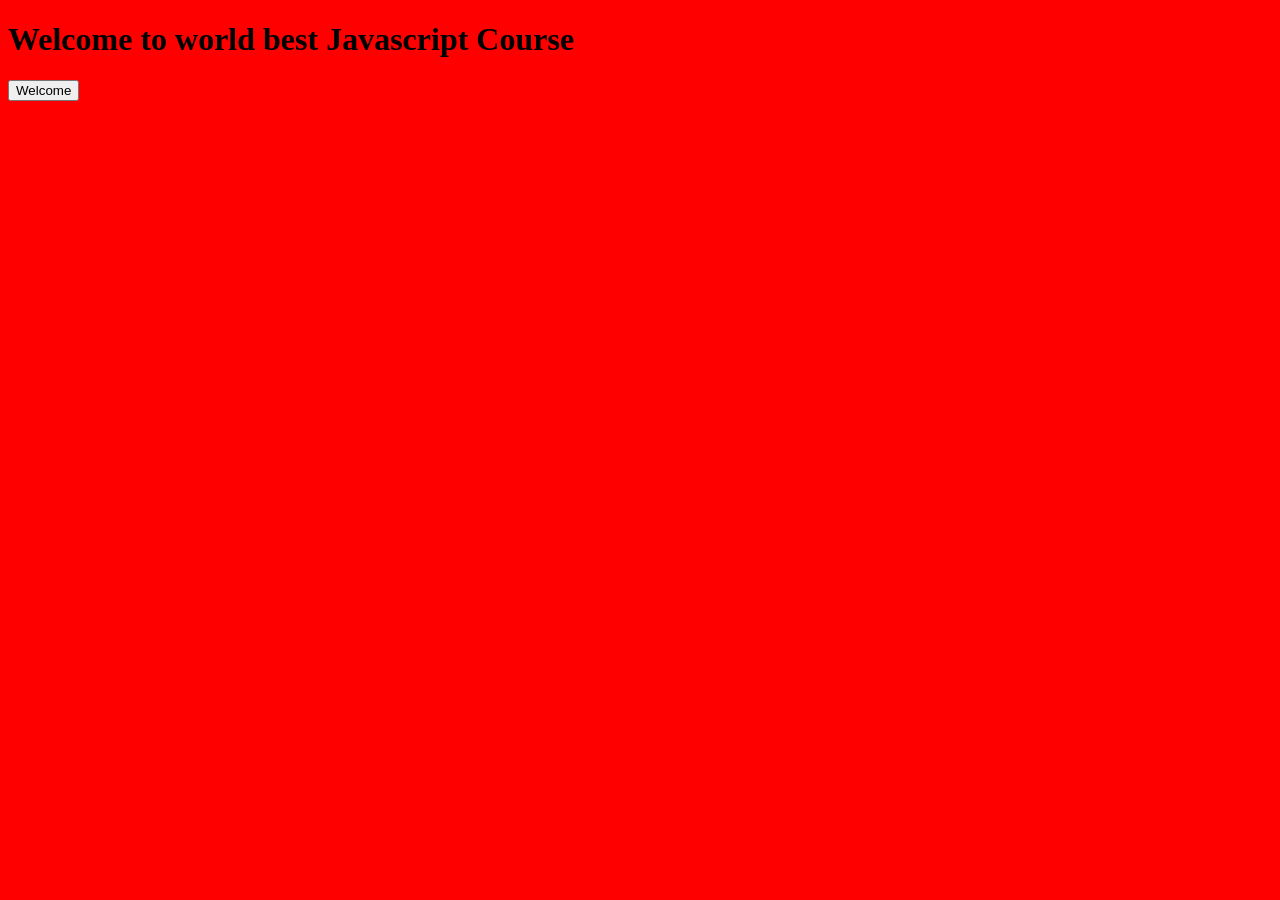
<file: index.html>
<!DOCTYPE html>
<html lang="en">
  <head>
    <meta charset="UTF-8" />
    <meta name="viewport" content="width=device-width, initial-scale=1.0" />
    <title>Document</title>
    <style>
      body {
        background-color: red;
      }
    </style>
  </head>
  <body>
    <h1>Welcome to world best Javascript Course</h1>
    <!-- inline style  -->
    <button onclick="alert('Welcome, eoseo')">Welcome</button>

    <!-- internal style  -->
    <script>
      alert("Welcome, eoseo");
      console.log("Plz subscribe, like share & comment ");
    </script>
    <script src="intro.js"></script>
  </body>
</html>
</file>
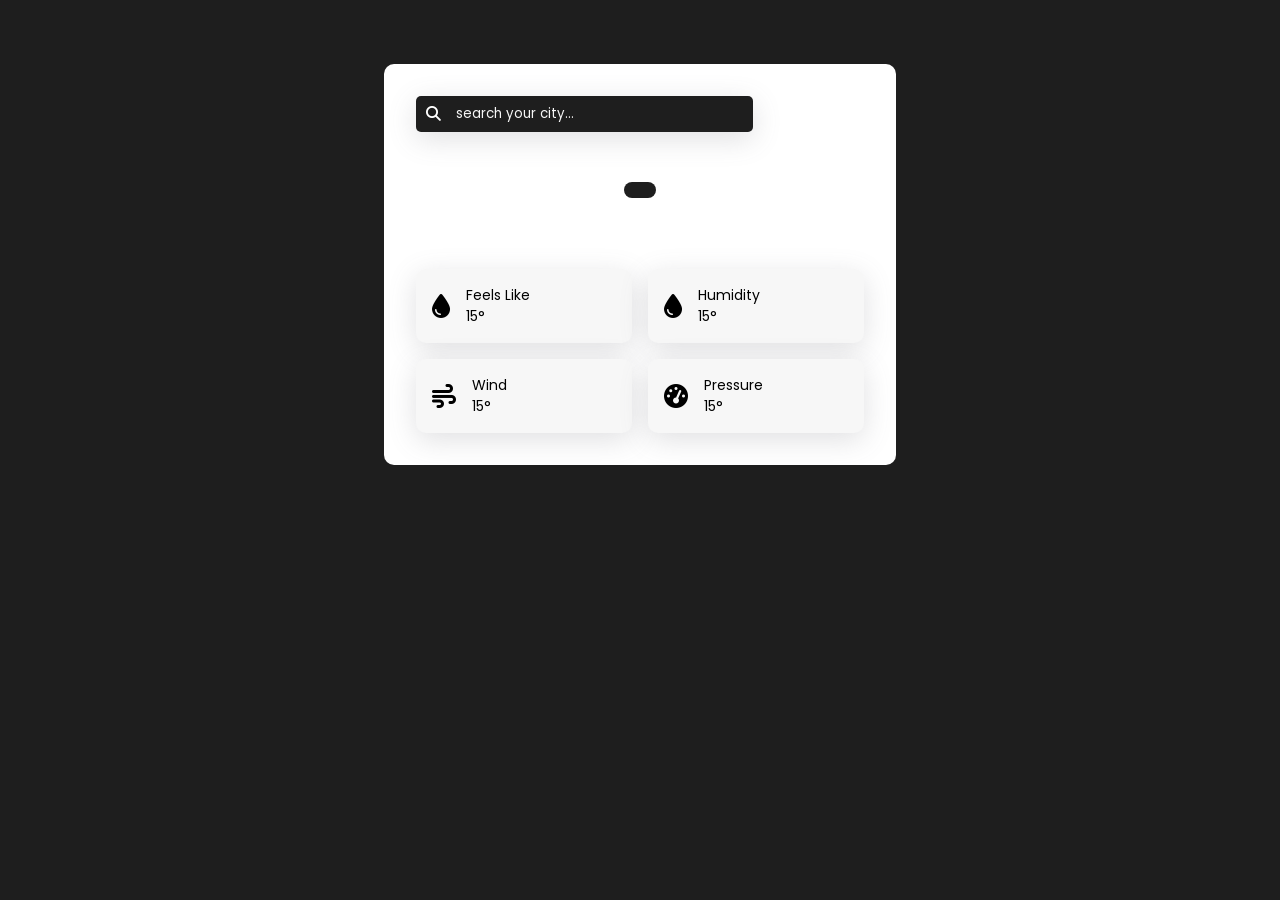
<file: API/index.html>
<!DOCTYPE html>
<html lang="en">
  <head>
    <meta charset="UTF-8" />
    <meta name="viewport" content="width=device-width, initial-scale=1.0" />
    <link
      rel="stylesheet"
      href="https://cdnjs.cloudflare.com/ajax/libs/font-awesome/6.5.1/css/all.min.css"
      integrity="sha512-DTOQO9RWCH3ppGqcWaEA1BIZOC6xxalwEsw9c2QQeAIftl+Vegovlnee1c9QX4TctnWMn13TZye+giMm8e2LwA=="
      crossorigin="anonymous"
      referrerpolicy="no-referrer"
    />
    <title>Weather App</title>
    <link rel="stylesheet" href="style.css" />
  </head>
  <body>
    <section class="container">
      <!-- input field search  -->
      <div class="weather_header">
        <form class="weather_search">
          <i class="fa-solid fa-magnifying-glass"></i>
          <input
            type="text"
            class="city_name"
            placeholder="search your city..."
          />
        </form>
      </div>
      <!-- weather main data -->
      <div class="weather_body">
        <h1 class="weather_city"></h1>
        <p class="weather_date_time"></p>
        <div class="weather_data">
          <p class="weather_forecast"></p>
          <div class="weather_icon"></div>
        </div>
        <p class="weather_temperature"></p>
        <div class="weather_minmax">
          <p class="weather_min"></p>
          <p class="weather_max"></p>
        </div>
      </div>
      <!-- weather extra data  -->
      <section class="weather_info">
        <div class="weather_card">
          <i class="fa-solid fa-droplet"></i>
          <div>
            <p>Feels Like</p>
            <p class="weather_feelsLike">15&#176</p>
          </div>
        </div>

        <div class="weather_card">
          <i class="fa-solid fa-droplet"></i>
          <div>
              <p>Humidity</p>
              <p class="weather_humidity">15&#176</p>
          </div>
      </div>

      <div class="weather_card">
        <i class="fa-solid fa-wind"></i>
        <div>
            <p>Wind</p>
            <p class="weather_wind">15&#176</p>
        </div>
    </div>
    
    <div class="weather_card">
      <i class="fa-solid fa-gauge-high"></i>
      <div>
          <p>Pressure</p>
          <p class="weather_pressure">15&#176</p>
      </div>
  </div>

      </section>
    </section>
    <script src="index.js"></script>
  </body>
</html>
</file>
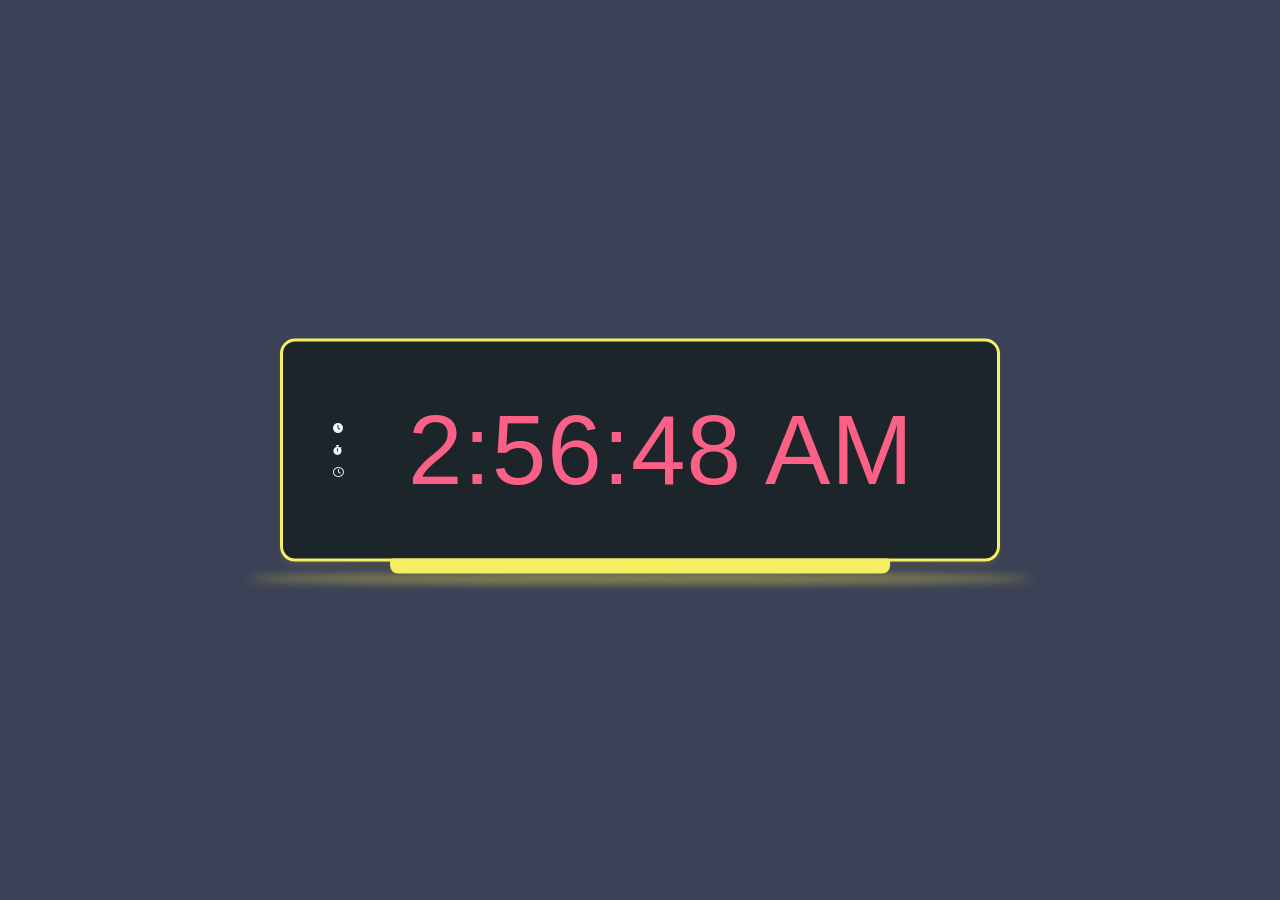
<file: timeBasedEvents/index.html>
<!DOCTYPE html>
<html lang="en">
  <head>
    <meta charset="UTF-8" />
    <meta name="viewport" content="width=device-width, initial-scale=1.0" />
    <link
      rel="stylesheet"
      href="https://cdnjs.cloudflare.com/ajax/libs/font-awesome/6.1.0/css/all.min.css"
      integrity="sha512-10/jx2EXwxxWqCLX/hHth/vu2KY3jCF70dCQB8TSgNjbCVAC/8vai53GfMDrO2Emgwccf2pJqxct9ehpzG+MTw=="
      crossorigin="anonymous"
      referrerpolicy="no-referrer"
    />
    <title>Document</title>
    <link rel="stylesheet" href="style.css" />
    <style>
      .container {
        width: 90%;
        max-width: 1400px;
        position: absolute;
        top: 50%;
        left: 50%;
        transform: translate(-50%, -50%);
        display: flex;
        justify-content: center;
      }

      .clockHolder {
        width: 72rem;
        background-color: #1b252a;
        padding: 30px 50px;
        border-radius: 15px;
        border: 3px solid #f5ee62;
        box-shadow: rgba(222, 238, 42, 0.1) 0px 4px 6px;
        position: relative;
      }

      .clockHolder::after {
        content: " ";
        position: absolute;
        bottom: -15px;
        left: 50%;
        width: 70%;
        height: 15px;
        background-color: #f5ee62;
        transform: translate(-50%, 0);
        border-radius: 3px 3px 8px 8px;
      }

      .clockHolder::before {
        content: "";
        position: absolute;
        width: 110%;
        height: 10px;
        background-color: #f5ea4b77;
        bottom: -25px;
        left: -5%;
        border-radius: 100%;
        filter: blur(5px);
      }

      .timeHolder {
        display: flex;
        gap: 3.2rem;
        align-items: center;
      }

      .timeOptions {
        display: flex;
        flex-direction: column;
        justify-items: start;
        color: aliceblue;
        gap: 1.2rem;
      }

      .mainDiv {
        width: 100%;
        text-align: center;
      }
      #clock {
        font-size: 9.8rem;
      }
    </style>
  </head>
  <body>
    <div class="container">
      <div class="clockHolder">
        <div class="timeHolder">
          <div class="timeOptions">
            <i class="fas fa-clock" data-title="Time"></i>
            <i class="fas fa-stopwatch" data-title="StopWatch"></i>
            <i class="far fa-clock" data-title="CountDown"></i>
          </div>
          <div class="mainDiv">
            <p id="clock"></p>
          </div>
        </div>
      </div>
    </div>

    <script>
      const currentTime = () => {
        let curTime = new Date().toLocaleTimeString();
        document.getElementById("clock").innerText = curTime;
      };
      currentTime();

      const intervalId = setInterval(() => {
        currentTime();
      }, 1000);

      setTimeout(() => clearInterval(intervalId), 5000);
    </script>
  </body>
</html>
</file>
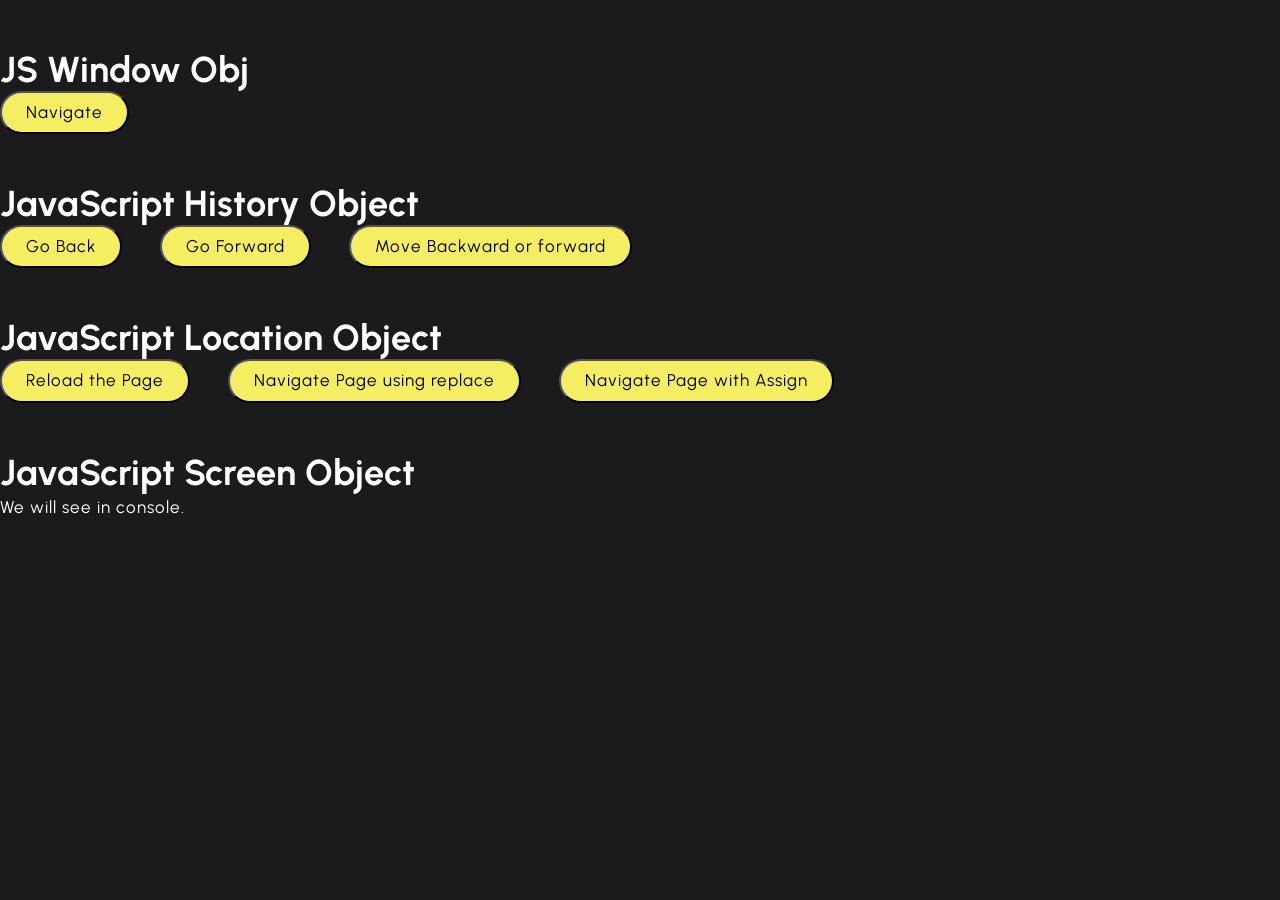
<file: windows/bom/index.html>
<!DOCTYPE html>
<html lang="en">
  <head>
    <meta charset="UTF-8" />
    <meta name="viewport" content="width=device-width, initial-scale=1.0" />
    <title>Document</title>
    <link
      href="https://fonts.googleapis.com/css2?family=Urbanist:wght@400;800&display=swap"
      rel="stylesheet"
    />
    <link rel="stylesheet" href="../style.css" />
  </head>
  <body>
    <h1>JS Window Obj</h1>

    <!--? ========== Start Window Property ========== -->

    <button
      onclick="window.open('https://thapatechnical.shop/courses', '_blank')"
    >
      Navigate
    </button>
    <!--? ========== End Window Property ========== -->

    <!--? ========== Start History ========== -->
    <h1>JavaScript History Object</h1>
    <button onclick="history.back()">Go Back</button>
    <button onclick="history.forward()">Go Forward</button>
    <button onclick="history.go(-1)">Move Backward or forward</button>
    <!--? ========== End History ========== -->

    <!--? ========== Start Location ========== -->
    <h1>JavaScript Location Object</h1>
    <button onclick="location.reload()">Reload the Page</button>
    <button
      onclick="window.location.replace('https://www.thapatechnical.com/')"
    >
      Navigate Page using replace
    </button>
    <!--* Purpose: Assigns a new URL to the current window, effectively navigating to a new page. -->
    <button onclick="location.assign('https://kodyfier.com/')">
      Navigate Page with Assign
    </button>
    <!--? ========== End Location ========== -->

    <!--? ========== Start Screen ========== -->
    <h1>JavaScript Screen Object</h1>
    <p>We will see in console.</p>
    <!--? ========== End Screen ========== -->

    <script>
      window.alert("welcome to the js course ");
    </script>
  </body>
</html>
</file>
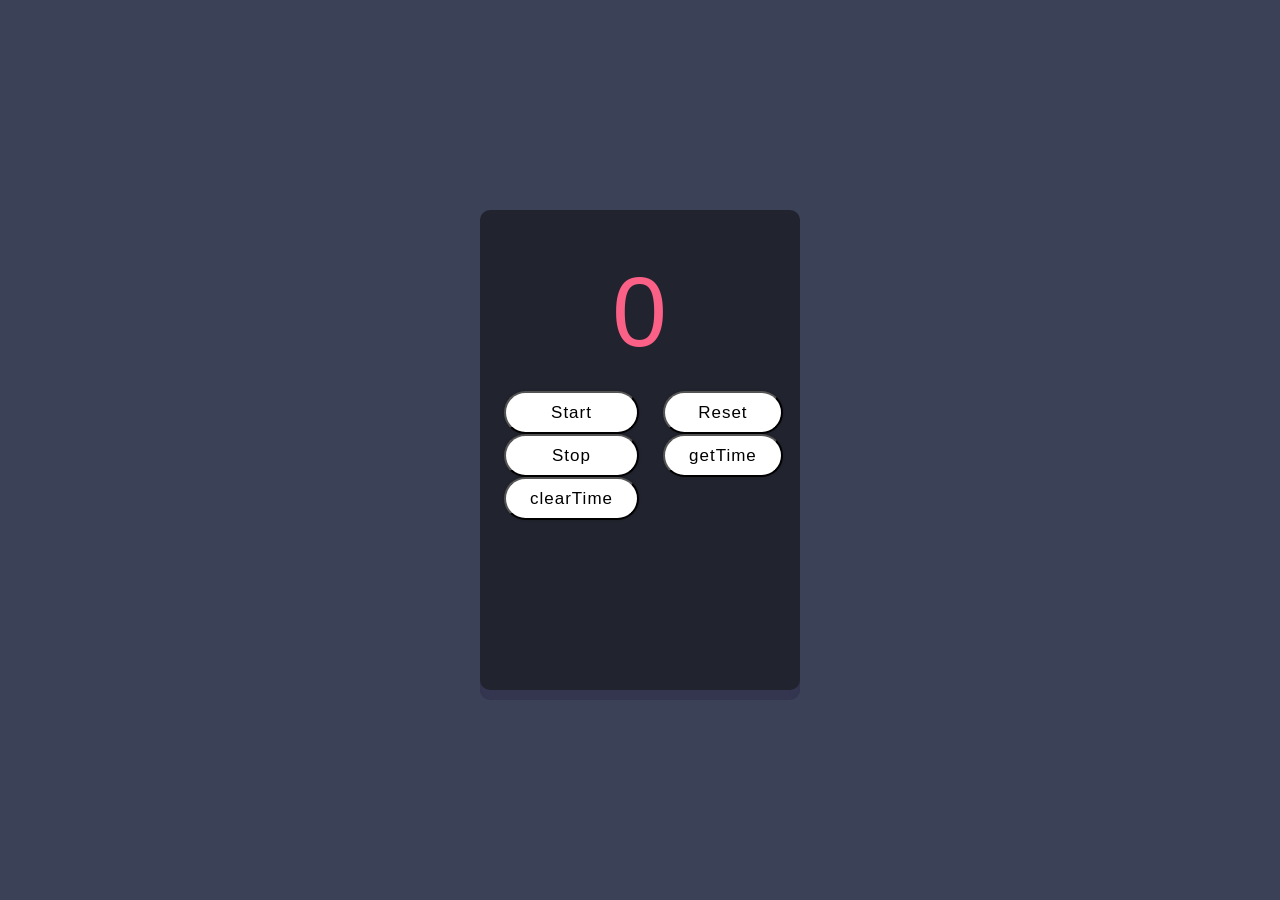
<file: timeBasedEvents/project.html>
<!DOCTYPE html>
<html lang="en">
  <head>
    <meta charset="UTF-8" />
    <meta name="viewport" content="width=device-width, initial-scale=1.0" />
    <title>Document</title>
    <link rel="stylesheet" href="style.css" />
  </head>
  <body>
    <section>
      <p id="countDown">0</p>
      <div class="buttons">
        <button class="start_btn">Start</button>
        <button class="reset_btn">Reset</button>
        <button class="stop_btn">Stop</button>
        <button class="time_btn">getTime</button>
        <button class="clear_btn">clearTime</button>
      </div>
      <div class="resetValue"></div>
    </section>
    <script>
      const countDownElement = document.getElementById("countDown");
      const resetValueElement = document.querySelector(".resetValue");
      let startCount = 0;
      let intervalId;

      // Function to start the timer
      const startTimer = () => {
        intervalId = setInterval(() => {
          countDownElement.innerText = startCount++;
        }, 1000);
      };

      // Function to stop the timer and show stop time
      const stopTimer = () => {
        showStopValue();
        clearInterval(intervalId);
      };

      // Function to reset the timer
      const resetTimer = () => {
        startCount = 0;
        countDownElement.innerText = startCount;
        clearInterval(intervalId);
      };

      // Function to show stop value
      const showStopValue = () => {
        const newPara = document.createElement("p");
        newPara.innerText = `The stop time is ${startCount - 1}`;
        resetValueElement.append(newPara);
      };

      // Function to show stop time
      const clearTimeValue = () => {
        resetValueElement.innerHTML = "";
      };

      // Event listeners
      document
        .querySelector(".start_btn")
        .addEventListener("click", startTimer);

      document
        .querySelector(".reset_btn")
        .addEventListener("click", resetTimer);

      document.querySelector(".stop_btn").addEventListener("click", stopTimer);

      document
        .querySelector(".time_btn")
        .addEventListener("click", showStopValue);

      document
        .querySelector(".clear_btn")
        .addEventListener("click", clearTimeValue);
    </script>
  </body>
</html>
</file>
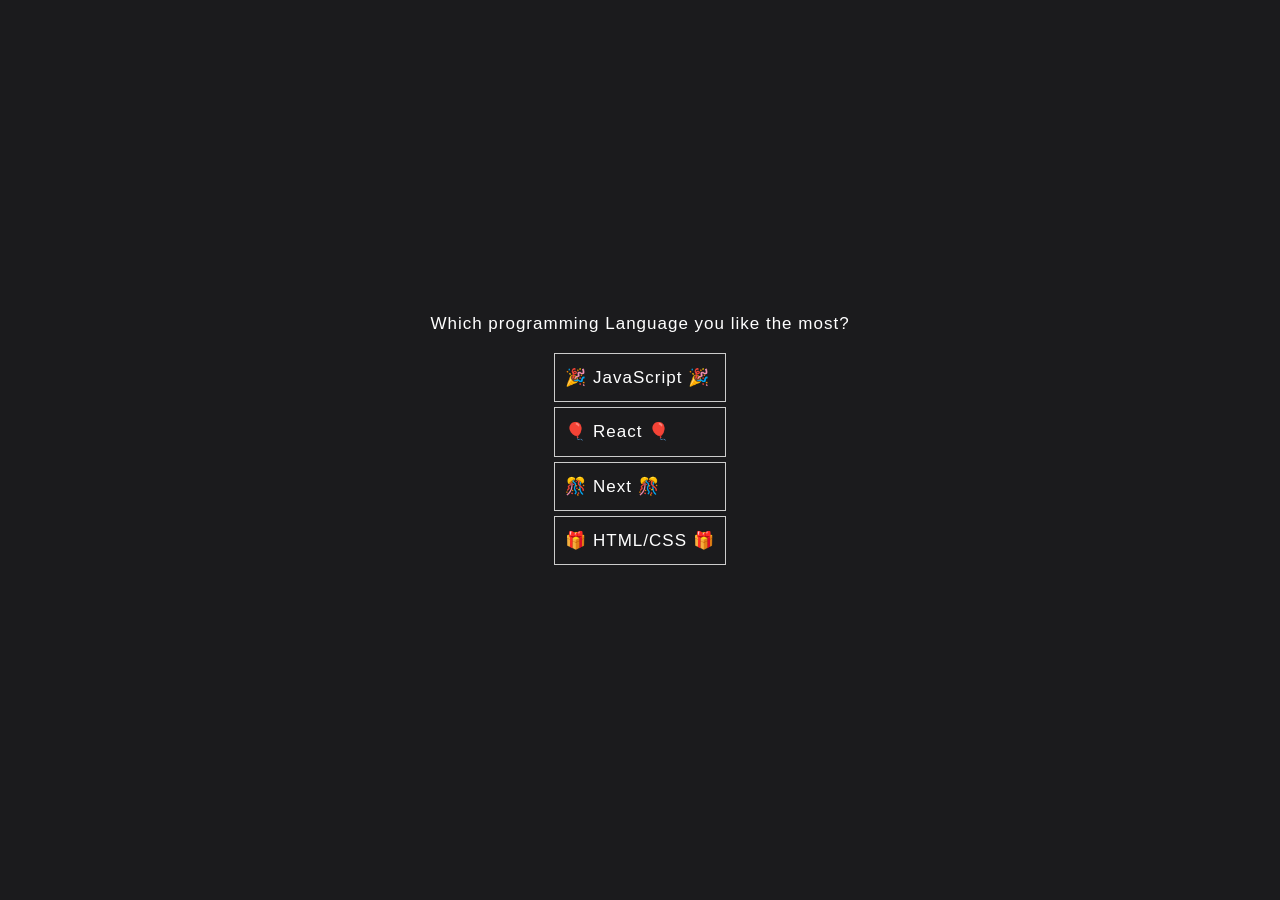
<file: advancedJS/dom/event-delegation.html>
<!--* =================================== 
<!--*  Event Delegation: 
<!--* ===================================
<!--? Event delegation is a concept in JavaScript where instead of attaching event listeners to individual elements, you attach a single event listener to a common ancestor of those elements. This is particularly useful when you have a large number of similar elements and want to reduce the number of event listeners, improve performance, and simplify code. -->

<!--* Example: List with Delegation -->
<!--? Consider a scenario where you have an unordered list (<ul>) with multiple list items (<li>), and you want to handle click events on each list item. Instead of adding a separate event listener to each list item, you can use event delegation. -->

<!DOCTYPE html>
<html lang="en">
  <head>
    <meta charset="UTF-8" />
    <meta name="viewport" content="width=device-width, initial-scale=1.0" />
    <title>Event Delegation Example</title>
    <link rel="stylesheet" href="style.css" />
    <style>
      body {
        height: 100vh;
        display: flex;
        flex-direction: column;
        justify-content: center;
        align-items: center;
        font-family: Arial, sans-serif;
      }

      #myList {
        list-style: none;
        padding: 0;
      }

      #myList li {
        padding: 10px;
        border: 1px solid #ccc;
        margin: 5px;
        cursor: pointer;
        transition: transform 0.3s ease-in-out;
      }

      #myList li:hover {
        transform: scale(1.1);
        background-color: #f0f0f0;
        color: #333;
      }

      #listValue {
        margin-top: 20px;
        font-size: 20px;
        color: #f5ee62;
      }
    </style>
  </head>
  <body>
    <p>Which programming Language you like the most?</p>
    <br />
    <ul id="myList">
      <li>🎉 JavaScript 🎉</li>
      <li>🎈 React 🎈</li>
      <li>🎊 Next 🎊</li>
      <li>🎁 HTML/CSS 🎁</li>
    </ul>
    <p id="listValue"></p>

    <script>
      const getListDetails = (event) => {
        const listItem = event.target;
        listItem.style.transform = "rotateY(360deg)"; // Add a rotation animation
        setTimeout(() => {
          listItem.style.transform = "rotateY(0deg)"; // Reset rotation after a delay
        }, 500);

        document.getElementById(
          "listValue"
        ).innerText = `You fav programming language is: ${listItem.innerText}`;
      };
      document
        .getElementById("myList")
        .addEventListener("click", getListDetails);
    </script>
  </body>
</html>
</file>
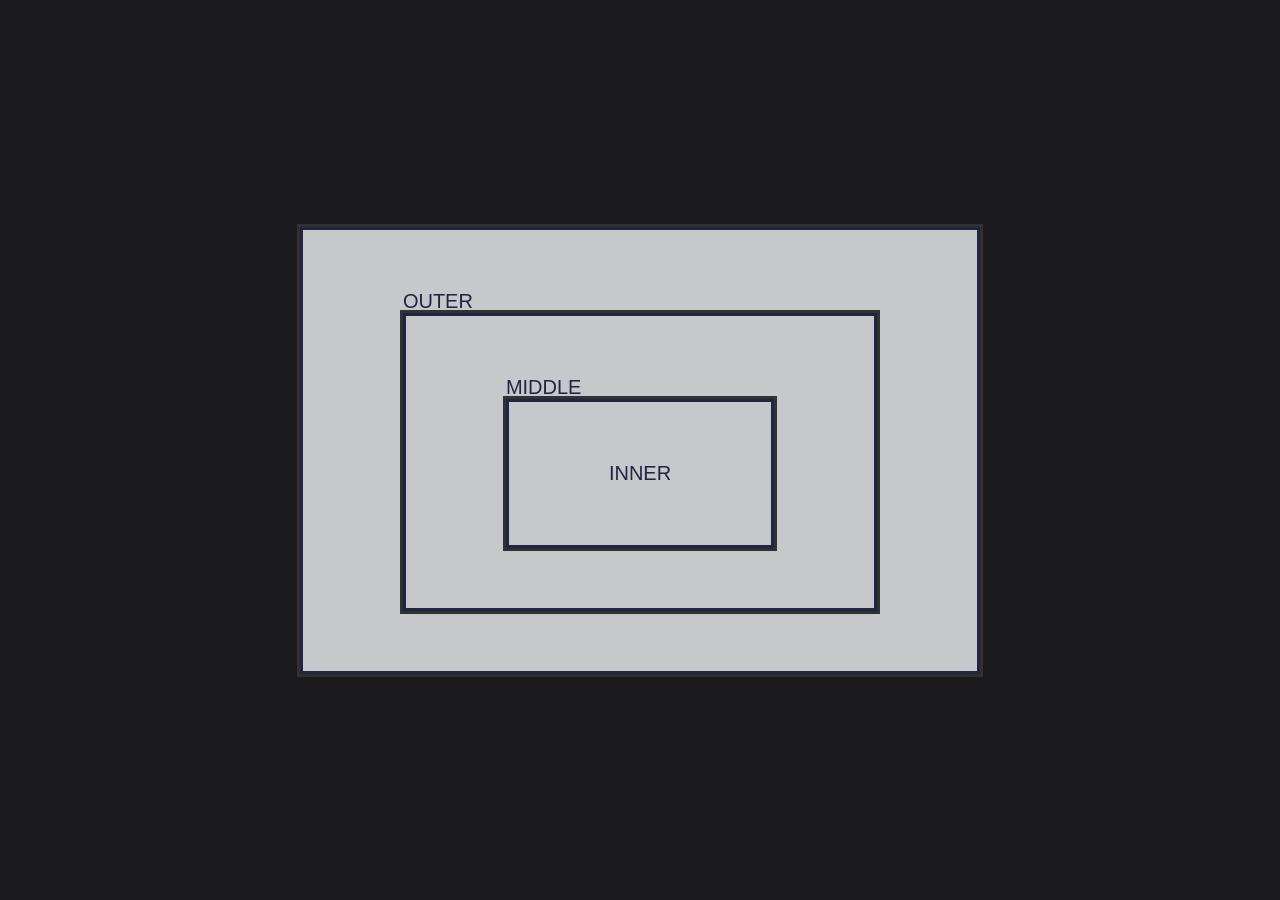
<file: advancedJS/dom/event-propagation.html>
<!--* =================================== 
<!--*  Event Propagation: 
<!--* ===================================

<!--* Event propagation refers to the process of how events propagate or travel through the DOM (Document Object Model) hierarchy. 
 <!--? In JavaScript, there are two phases of event  propagation: capturing phase and bubbling phase. Understanding event propagation is crucial for managing and handling events in complex web applications. 
 
<!--* =================================== 
<!--*  Phases of Event Propagation: 
<!--* ===================================
<!-- 
? Capturing Phase:
The event starts from the root of the DOM and goes down to the target element.
Handlers registered for the capturing phase are executed.

? Target Phase:
The event reaches the target element.
The handler registered for the target phase is executed.

? Bubbling Phase:
The event starts from the target element and bubbles up to the root of the DOM.
Handlers registered for the bubbling phase are executed. -->

<!--?  event.stopPropagation() -->
<!-- The stopPropagation() method of the Event interface prevents further propagation of the current event in the capturing and bubbling phases. -->

<!DOCTYPE html>
<html lang="en">
  <head>
    <meta charset="UTF-8" />
    <meta name="viewport" content="width=device-width, initial-scale=1.0" />
    <title>Event Propagation Example</title>
    <link rel="stylesheet" href="style.css" />
    <style>
      body {
        height: 100vh;
        display: flex;
        justify-content: center;
        align-items: center;
      }
      section {
        width: 72rem;
        display: flex;
        justify-content: center;
        align-items: center;
      }
      div {
        padding: 6rem 10rem;
        border: 3px solid #1f2544;
        cursor: pointer;
        font-size: 2rem;
        text-transform: uppercase;
        background-color: #c7c8cc;
        color: #1f2544;
        box-shadow: rgba(0, 0, 0, 0.16) 0px 1px 4px,
          rgb(51, 51, 51) 0px 0px 0px 3px;
      }

      #inner:hover {
        background-color: #d6417a;
        color: #000;
        z-index: 3;
        position: relative;
      }

      #middle:hover {
        background-color: #9f70fd;
        color: #000;
        z-index: 2;
        position: relative;
      }

      #outer:hover {
        background-color: #9bcf53;
        color: #000;
        position: relative;
        z-index: 1;
      }
    </style>
  </head>
  <body>
    <section>
      <div id="outer">
        Outer
        <div id="middle">
          Middle
          <div id="inner">Inner</div>
        </div>
      </div>
    </section>
    <script>
      const callOuter = (event) => {
        console.table([
          {
            Description: "I am the outer one",
            Target: event.target,
            CurrentTarget: event.currentTarget,
          },
        ]);
      };

      const callMiddle = () => {
        console.table([
          {
            Description: "I am the Middle one",
            Target: event.target,
            CurrentTarget: event.currentTarget,
          },
        ]);
      };

      const callInner = (event) => {
        console.table([
          {
            Description: "I am the Inner one",
            Target: event.target,
            CurrentTarget: event.currentTarget,
          },
        ]);
        // event.stopPropagation();
      };

      //   By default is the bubbling phase
      // document.getElementById("outer").addEventListener("click", callOuter);
      // document.getElementById("middle").addEventListener("click", callMiddle);
      // document.getElementById("inner").addEventListener("click", callInner);

      // To achieve event capturing, you can use the third parameter of the addEventListener method, which specifies whether the event should be captured during the capturing phase. Setting it to true will activate the capturing phase.
      document
        .getElementById("outer")
        .addEventListener("click", callOuter, true);
      document
        .getElementById("inner")
        .addEventListener("click", callInner, true);
      document
        .getElementById("middle")
        .addEventListener("click", callMiddle, true);
    </script>
  </body>
</html>
</file>
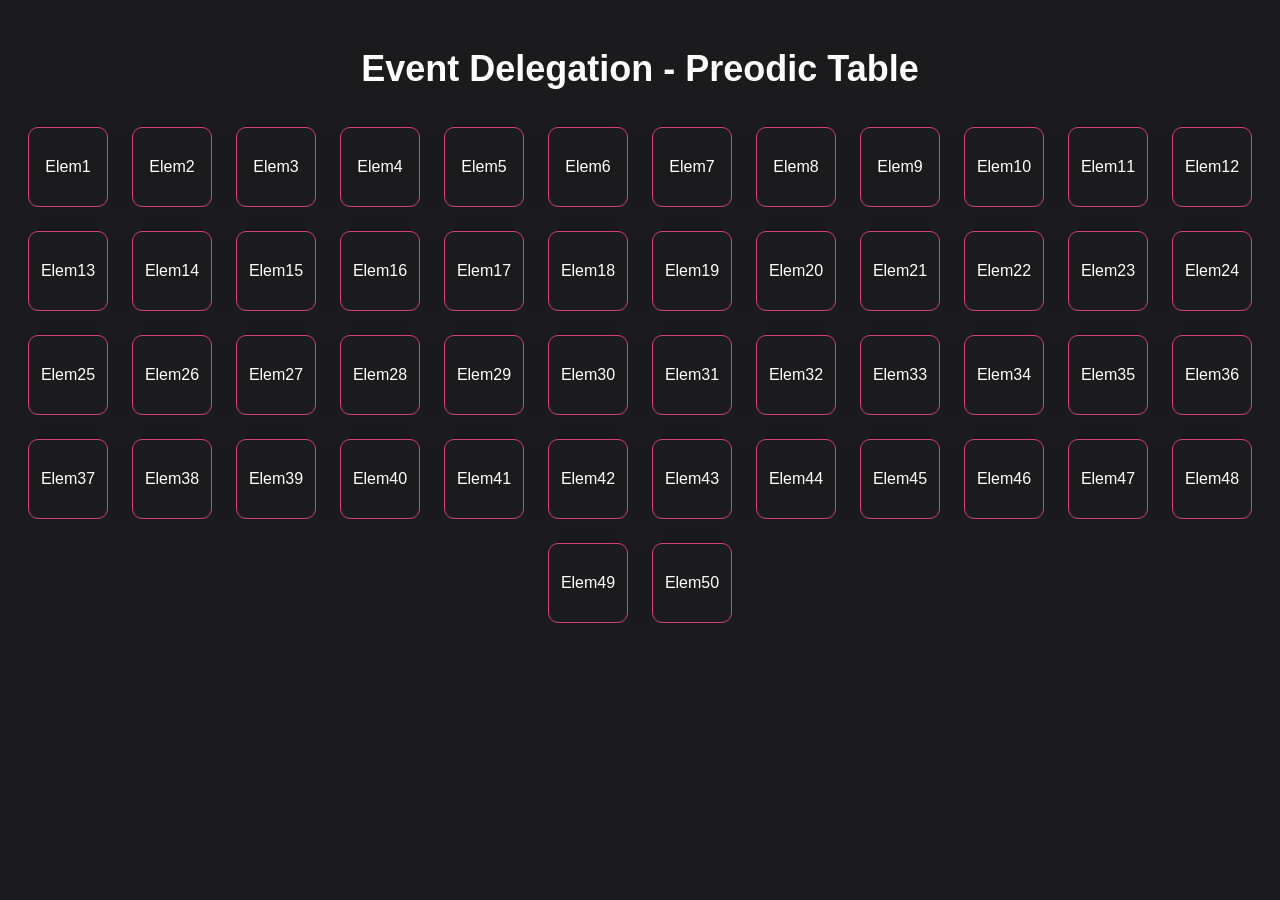
<file: advancedJS/dom/project.html>
<!-- Creating a project to display the top 50 elements of the periodic table in groups of 10 with event delegation involves dynamically generating HTML elements, managing the event delegation, and displaying relevant information when an element is clicked.  -->
<!DOCTYPE html>
<html lang="en">
  <head>
    <meta charset="UTF-8" />
    <meta name="viewport" content="width=device-width, initial-scale=1.0" />
    <title>Periodic Table</title>
    <link rel="stylesheet" href="style.css" />
    <style>
      h1 {
        text-align: center;
        margin-bottom: 3.2rem;
      }
      .mainBody {
        gap: 1.4rem;
        display: flex;
        flex-wrap: wrap;
        justify-content: center;
      }
      .element {
        width: 8rem;
        height: 8rem;
        margin: 5px;
        border: 1px solid #d6417a;
        border-radius: 1rem;
        display: flex;
        flex-direction: column;
        justify-content: center;
        align-items: center;
        cursor: pointer;
        font-size: 1.6rem;
        box-shadow: rgba(0, 0, 0, 0.05) 0px 6px 24px 0px,
          rgba(0, 0, 0, 0.08) 0px 0px 0px 1px;

        &:hover {
          background-color: #d6417a;
          color: #000;
        }
      }
    </style>
  </head>
  <body>
    <h1>Event Delegation - Preodic Table</h1>
    <section class="mainBody"></section>
    <script>
      // Function to create a periodic table element
      const createPeriodicElement = (symbol, atomicNumber, name) => {
        const element = document.createElement("div");
        element.classList.add("element");
        element.innerHTML = symbol;

        element.setAttribute("data-atomic-number", atomicNumber);
        element.setAttribute("data-element-name", name);

        return element;
      };

      // Event handler for periodic table element click
      const handleElementClick = (event) => {
        const target = event.target;

        if (target.classList.contains("element")) {
          const atomicNumber = target.getAttribute("data-atomic-number");
          const elementName = target.getAttribute("data-element-name");
          alert(`Atomic Number: ${atomicNumber}\nElement Name: ${elementName}`);
        }
      };

      // Function to initialize the periodic table
      function initializePeriodicTable() {
        const mainBody = document.querySelector(".mainBody");

        // Create 50 periodic table elements
        for (let i = 1; i <= 50; i++) {
          const element = createPeriodicElement(`Elem${i}`, i, `Element ${i}`);
          mainBody.append(element);
        }

        // Add event delegation to the container
        mainBody.addEventListener("click", handleElementClick);
      }

      // Initialize the periodic table
      initializePeriodicTable();
    </script>
  </body>
</html>
</file>
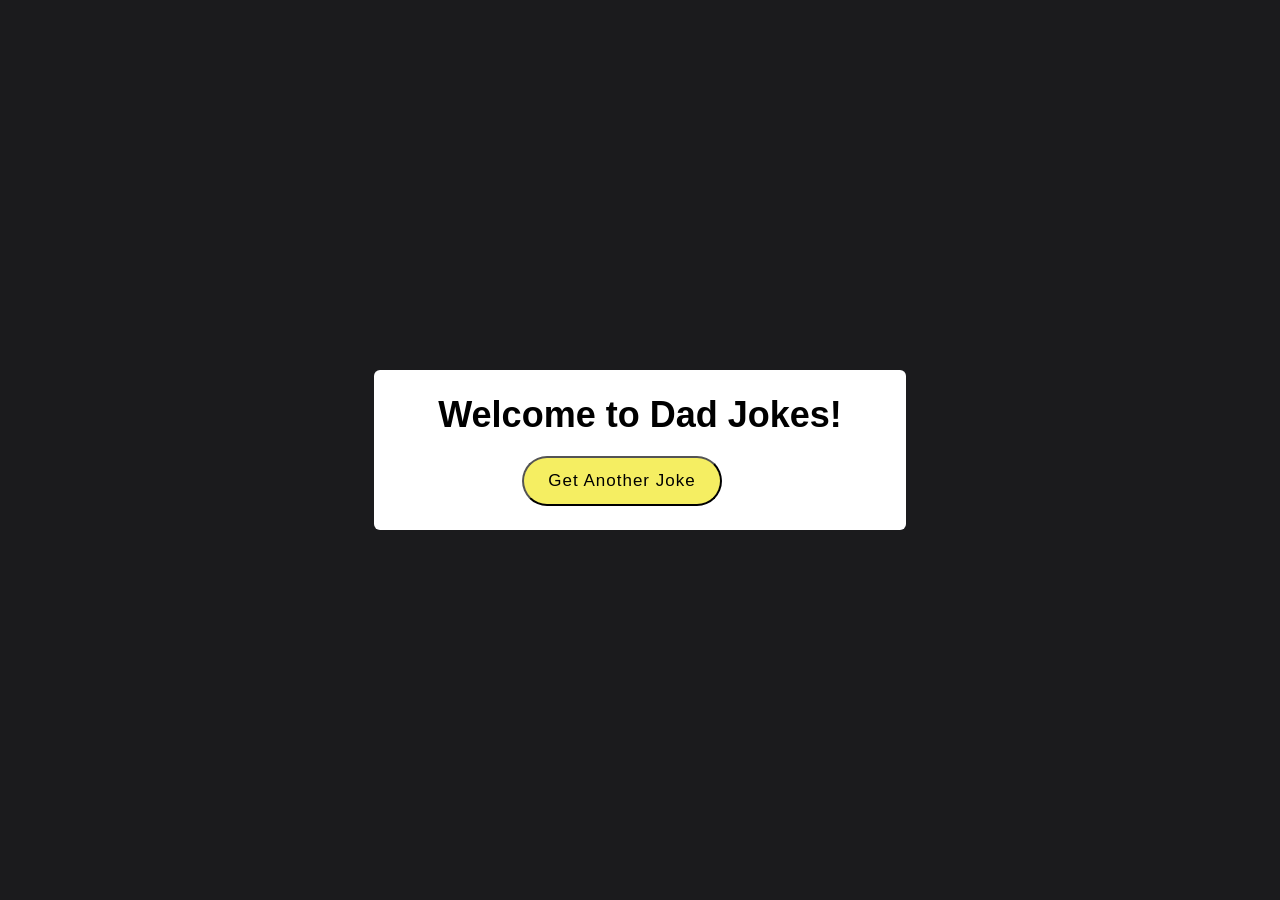
<file: advancedJS/functions/async-await.html>
<!--* async and await are JavaScript keywords introduced in ECMAScript 2017 (ES8) that make asynchronous code look and behave more like synchronous code, making it easier to write, read, and reason about asynchronous operations. -->

<!--? async Function Declaration: The async keyword is used to declare an asynchronous function. An asynchronous function returns a Promise implicitly, even if the return value is not explicitly wrapped in a Promise. Inside an asynchronous function, you can use the await keyword to pause the execution of code until a Promise is resolved or rejected. -->

<!--? await Operator: The await keyword is used to pause the execution of an async function until a Promise is settled (resolved or rejected). It can only be used inside an async function. When await is used with a Promise, it waits for the Promise to resolve and returns the resolved value. If the Promise is rejected, it throws an error that can be caught using a try...catch block. -->

<!DOCTYPE html>
<html lang="en">
  <head>
    <meta charset="UTF-8" />
    <meta name="viewport" content="width=device-width, initial-scale=1.0" />
    <title>Document</title>
    <style></style>
    <link rel="stylesheet" href="style.css" />
  </head>
  <body>
    <div class="container">
      <h1>Welcome to Dad Jokes!</h1>
      <section class="api_body"></section>
      <button id="fetchJoke">Get Another Joke</button>
    </div>

    <script>
      const apiBody = document.querySelector(".api_body");
      const apiUrl = "https://icanhazdadjoke.coms/";

      async function fetchData() {
        const res = await fetch(apiUrl, {
          headers: {
            Accept: "application/json",
          },
        });
        const data = await res.json();
        console.log(data.joke);
        apiBody.innerHTML = data.joke;
      }

      fetchData();

      // Add event listener to fetch a new joke when the button is clicked
      document.getElementById("fetchJoke").addEventListener("click", fetchData);
    </script>
  </body>
</html>
</file>
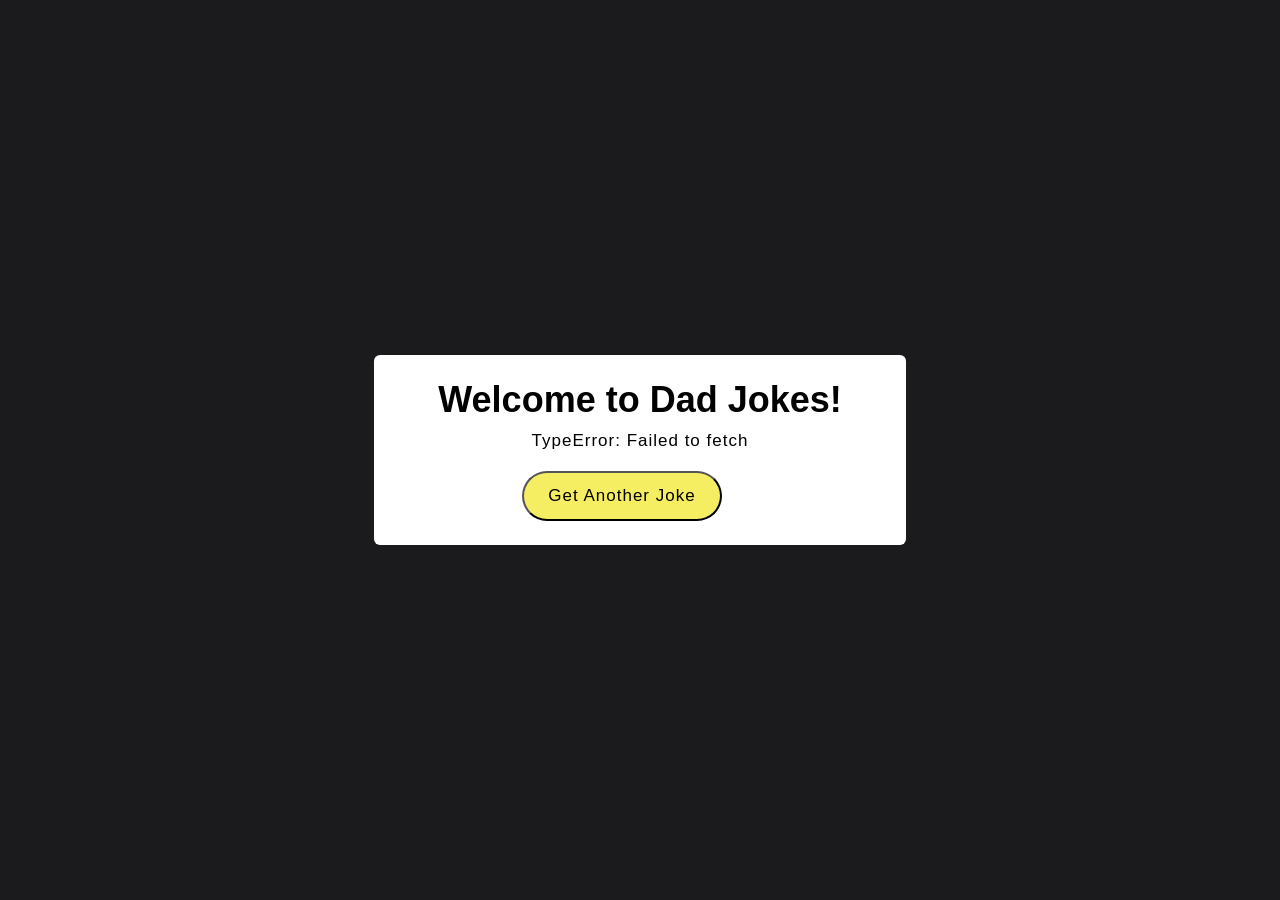
<file: advancedJS/functions/error-handling.html>
<!--* In JavaScript, the try...catch statement is used for error handling. It allows you to catch and handle exceptions (errors) that occur within a block of code. Here's how it works:

 <!--? try Block: The try block contains the code that you want to execute. It is the block of code where you anticipate that an error might occur. -->

<!--? catch Block: The catch block follows the try block and is used to catch any exceptions (errors) that occur within the try block. If an exception occurs, JavaScript jumps to the catch block to handle the error. The catch block takes an error object as a parameter, which can be used to access information about the error, such as its message or stack trace. -->

<!--? finally Block (Optional): The finally block, if provided, is executed regardless of whether an error occurs or not. It is typically used for cleanup tasks that should always be performed, such as closing resources or releasing locks. -->

<!DOCTYPE html>
<html lang="en">
  <head>
    <meta charset="UTF-8" />
    <meta name="viewport" content="width=device-width, initial-scale=1.0" />
    <title>Dad Jokes</title>
    <link rel="stylesheet" href="style.css" />
    <style>
      .container {
        background-color: rgb(255, 255, 255);
        text-align: center;
        padding: 2.4rem 6.4rem;
        border-radius: 0.6rem;
        color: #000;
        min-width: 32rem;
      }

      .api_body {
        font-size: 1.7rem;
        letter-spacing: 0.1rem;
        margin-bottom: 2rem;
        margin-top: 1rem;
      }
    </style>
  </head>
  <body>
    <div class="container">
      <h1>Welcome to Dad Jokes!</h1>
      <section class="api_body"></section>
      <button id="fetchJoke">Get Another Joke</button>
    </div>

    <script>
      const apiBody = document.querySelector(".api_body");
      const apiUrl = "https://icanhazdadjoke.com/";

      // async function fetchData() {
      const fetchData = async () => {
        try {
          const res = await fetch(apiUrl, {
            headers: {
              Accept: "application/json",
            },
          });
          const data = await res.json();
          console.log(data.joke);
          apiBody.innerHTML = data.joke;
        } catch (error) {
          apiBody.innerHTML = error;
          console.log(error);
        }
      };

      fetchData();

      // Add event listener to fetch a new joke when the button is clicked
      document.getElementById("fetchJoke").addEventListener("click", fetchData);
    </script>
  </body>
</html>
</file>
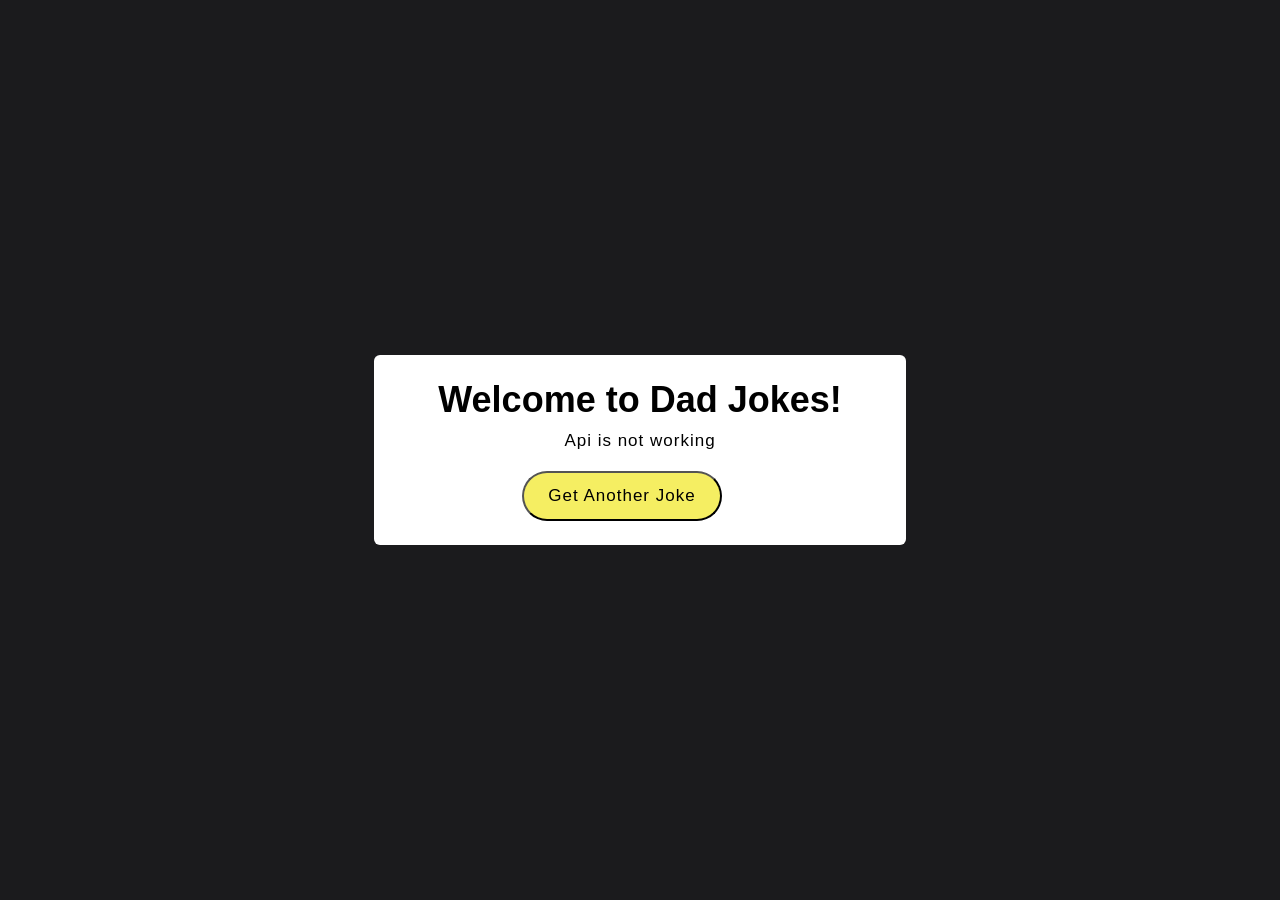
<file: advancedJS/functions/promises.html>
<!DOCTYPE html>
<html lang="en">
  <head>
    <meta charset="UTF-8" />
    <meta name="viewport" content="width=device-width, initial-scale=1.0" />
    <title>Document</title>
    <style></style>
    <link rel="stylesheet" href="style.css" />
  </head>
  <body>
    <div class="container">
      <h1>Welcome to Dad Jokes!</h1>
      <section class="api_body"></section>
      <button id="fetchJoke">Get Another Joke</button>
    </div>

    <script>
      const apiBody = document.querySelector(".api_body");
      // const apiUrl = "https://jsonplaceholder.typicode.com/posts/1";
      const apiUrl = "https://icanhazdadjoke.com/";

      const fetchData = () => {
        fetch(apiUrl, {
          headers: {
            Accept: "application/json",
          },
        })
          .then((res) => {
            console.log(res);
            return res.json();
          })
          .then((data) => {
            console.log(data.joke);
            apiBody.innerHTML = data.joke;
          })
          .catch((error) => {
            apiBody.innerHTML = `Api is not working`;
            console.log("I am sorry");
          });
      };

      fetchData();

      // Add event listener to fetch a new joke when the button is clicked
      document.getElementById("fetchJoke").addEventListener("click", fetchData);
    </script>
  </body>
</html>
</file>
<file: API/style.css>
@import url("https://fonts.googleapis.com/css2?family=Poppins&display=swap");

* {
  margin: 0;
  padding: 0;
  box-sizing: border-box;
  font-family: "Poppins", sans-serif;
}

body {
  background: #1e1e1e;
  color: #171717;
}

.container {
  background-color: #fff;
  color: #171717;
  padding: 2rem;
  width: 40%;
  margin: 4rem auto;
  border-radius: 10px;
}

.weather_header {
  display: flex;
  justify-content: space-between;
  align-items: center;
}

input {
  border: none;
  background: #1e1e1e;
  color: #fff;
  outline: none;
  padding: 0.5rem 2.5rem;
  border-radius: 5px;
  box-shadow: rgba(100, 100, 111, 0.2) 0px 7px 29px 0px;
}

input::placeholder {
  color: #f7f7f7;
}

.weather_search {
  position: relative;
}

.weather_search i {
  position: absolute;
  left: 10px;
  top: 10px;
  font-size: 15px;
  color: #fff;
}

.weather_units {
  font-size: 1.5rem;
}

.weather_units span {
  cursor: pointer;
}

.weather_units span:first-child {
  margin-right: 0.5rem;
}

.weather_body {
  text-align: center;
  margin-top: 3rem;
}

.weather_datetime {
  margin-bottom: 2rem;
  font-size: 14px;
}

.weather_forecast {
  background: #1e1e1e;
  /* background-color: #f7f7f7; */
  color: #fff;
  /* color: #171717; */
  display: inline-block;
  padding: 0.5rem 1rem;
  border-radius: 30px;
}

.weather_icon img {
  width: 100px;
  filter: drop-shadow(2px 4px 6px black);
  -webkit-filter: drop-shadow(2px 4px 6px black);
}

.weather_temperature {
  font-size: 1.75rem;
}

.weather_minmax {
  display: flex;
  justify-content: center;
}

.weather_minmax p {
  font-size: 14px;
  margin: 0.5rem;
}

.weather_info {
  display: grid;
  grid-template-columns: repeat(2, 1fr);
  grid-gap: 1rem;
  margin-top: 3rem;
}

.weather_card {
  display: flex;
  align-items: center;
  background: #1e1e1e;
  background-color: #f7f7f7;
  color: #000;
  padding: 1rem;
  border-radius: 10px;
  box-shadow: rgba(100, 100, 111, 0.2) 0px 7px 29px 0px;
}

.weather_card i {
  font-size: 1.5rem;
  margin-right: 1rem;
}

.weather_card p {
  font-size: 14px;
}

@media (max-width: 936px) {
  .container {
    width: 90%;
  }

  .weather_header {
    flex-direction: column;
  }

  .weather_units {
    margin-top: 1rem;
  }
}

@media (max-width: 400px) {
  .weather_info {
    grid-template-columns: none;
  }
}
</file>
<file: timeBasedEvents/style.css>
* {
  margin: 0;
  padding: 0;
  box-sizing: border-box;
}

html {
  color: #fff;
  font-size: 62.5%;
}

body {
  height: 100vh;
  background-color: #3b4156;
  font-family: "Urbanist", sans-serif;
  display: flex;
  justify-content: center;
  align-items: center;
}

h1 {
  font-size: 3.6rem;
  margin-top: 4.8rem;
}
hr {
  margin-bottom: 3.2rem;
}
p,
li,
button {
  font-size: 1.7rem;
  letter-spacing: 0.1rem;
  font-family: "Urbanist", sans-serif;
  line-height: 1.6;
}
button {
  background-color: #f5ee62;
  padding: 0.6rem 2.4rem;
  border-radius: 10rem;
  margin-right: 3.6rem;
  cursor: pointer;
  transition: all 0.3s linear;

  &:hover {
    box-shadow: inset 0 0 0 0.2rem #f5ee62;
    background-color: transparent;
    color: #f5ee62;
  }
}

section {
  width: 32rem;
  height: 48rem;
  background-color: #21232e;
  text-align: center;
  padding: 2.4rem;
  border-radius: 1rem;
  box-shadow: 0 1px 0px #343650, 0 2px 0px #343650, 0 3px 0px #343650,
    0 4px 0px #343650, 0 5px 0px #343650, 0 6px 0px #343650, 0 7px 0px #343650,
    0 8px 0px #343650, 0 9px 0px #343650, 0 10px 0px #343650;
}
p {
  color: #fb6087;
  font-size: 9.8rem;
}
.buttons {
  width: 100%;
  display: grid;
  grid-template-columns: repeat(2, 1fr);
  gap: 0 2.4rem;
}
button {
  background-color: #fff;
  margin: 0;
  box-shadow: 0 0 2px 1px rgba(0, 0, 0, 0.1);
}
.resetValue p {
  font-size: 1.8rem;
  margin-top: 0.6rem;
}
</file>
<file: windows/style.css>
* {
  margin: 0;
  padding: 0;
  box-sizing: border-box;
}
html {
  color: #fff;
  font-size: 62.5%;
}
body {
  font-family: "Urbanist", sans-serif;
  background-color: #1b1b1d;
}

h1 {
  font-size: 3.6rem;
  margin-top: 4.8rem;
}
hr {
  margin-bottom: 3.2rem;
}
p,
li,
button {
  font-size: 1.7rem;
  letter-spacing: 0.1rem;
  font-family: "Urbanist", sans-serif;
  line-height: 1.6;
}
button {
  background-color: #f5ee62;
  padding: 0.6rem 2.4rem;
  border-radius: 10rem;
  margin-right: 3.6rem;
  cursor: pointer;
  transition: all 0.3s linear;

  &:hover {
    box-shadow: inset 0 0 0 0.2rem #f5ee62;
    background-color: transparent;
    color: #f5ee62;
  }
}

.para:hover {
  color: red;
  cursor: pointer;
}
</file>
<file: advancedJS/dom/style.css>
* {
  margin: 0;
  padding: 0;
  box-sizing: border-box;
}
html {
  color: #fff;
  font-size: 62.5%;
}
body {
  font-family: "Urbanist", sans-serif;
  background-color: #1b1b1d;
}

h1 {
  font-size: 3.6rem;
  margin-top: 4.8rem;
}
hr {
  margin-bottom: 3.2rem;
}
p,
li,
button {
  font-size: 1.7rem;
  letter-spacing: 0.1rem;
  font-family: "Urbanist", sans-serif;
  line-height: 1.6;
}
button {
  background-color: #f5ee62;
  padding: 0.6rem 2.4rem;
  border-radius: 10rem;
  margin-right: 3.6rem;
  cursor: pointer;
  transition: all 0.3s linear;

  &:hover {
    box-shadow: inset 0 0 0 0.2rem #f5ee62;
    background-color: transparent;
    color: #f5ee62;
  }
}

.para:hover {
  color: red;
  cursor: pointer;
}
</file>
<file: advancedJS/functions/style.css>
* {
  margin: 0;
  padding: 0;
  font-family: "Urbanist", sans-serif;
}

html {
  color: #fff;
  font-size: 62.5%;
}

body {
  width: 100%;
  height: 100vh;
  display: flex;
  align-items: center;
  justify-content: center;
  background-color: #1b1b1d;
}

.container {
  background-color: rgb(255, 255, 255);
  text-align: center;
  padding: 2.4rem 6.4rem;
  border-radius: 0.6rem;
  color: #000;
  min-width: 32rem;
}

.api_body {
  font-size: 1.7rem;
  letter-spacing: 0.1rem;
  margin-bottom: 2rem;
  margin-top: 1rem;
}

button {
  height: 5rem;
}

h1 {
  font-size: 3.6rem;
}
hr {
  margin-bottom: 3.2rem;
}
p,
li,
button {
  font-size: 1.7rem;
  letter-spacing: 0.1rem;
  font-family: "Urbanist", sans-serif;
  line-height: 1.6;
}
button {
  background-color: #f5ee62;
  padding: 0.6rem 2.4rem;
  border-radius: 10rem;
  margin-right: 3.6rem;
  cursor: pointer;
  transition: all 0.3s linear;

  &:hover {
    box-shadow: inset 0 0 0 0.2rem #f5ee62;
    background-color: transparent;
    color: #f5ee62;
  }
}
</file>
